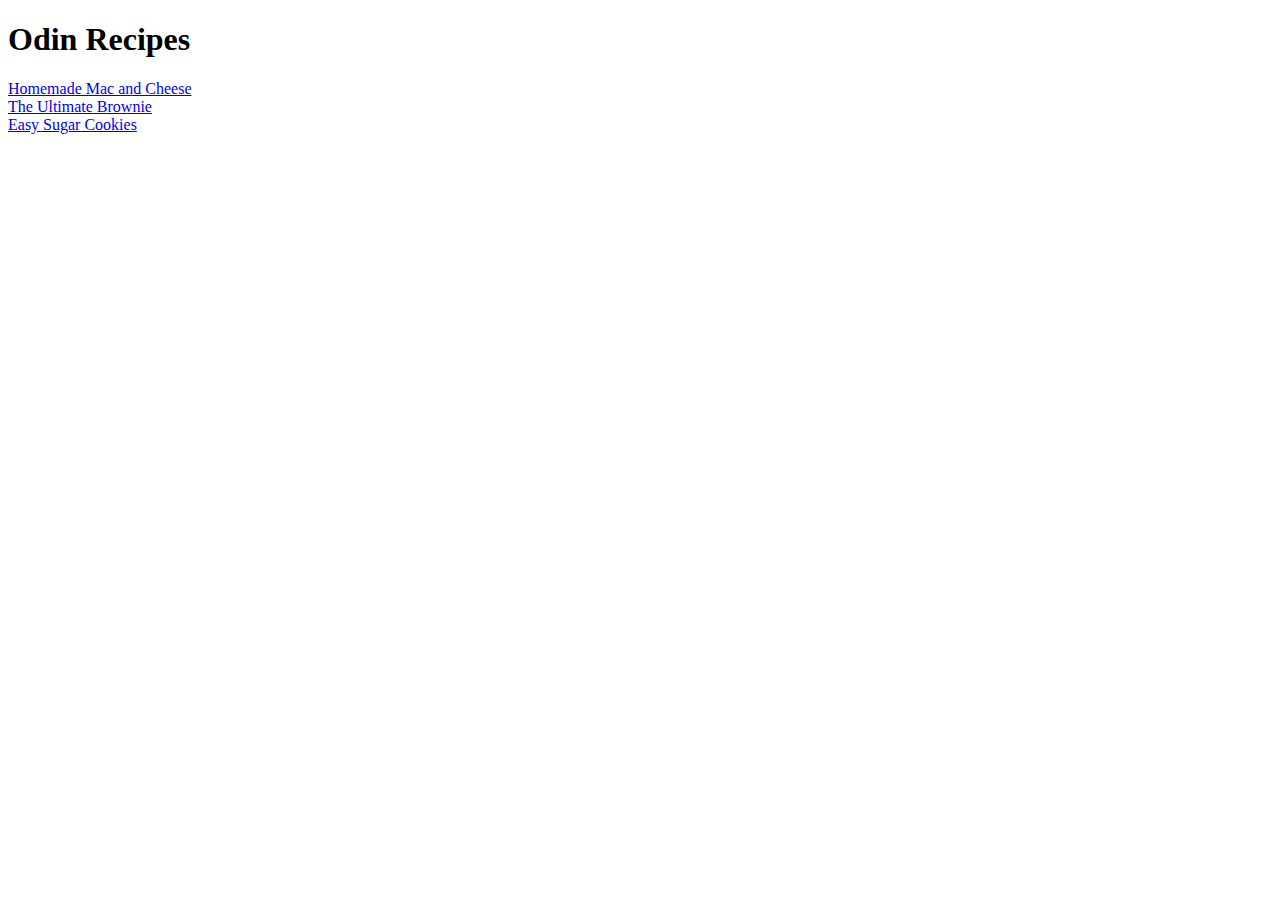
<file: index.html>
<!DOCTYPE html>
<html lang="en">
    <head>
        <meta charset="UTF-8">
        <title>Odin Recipes</title>
    </head>
    <body>
        <h1>Odin Recipes</h1>
       <li><a href="recipes/macandcheese.html">Homemade Mac and Cheese</a></li>
        <li><a href="recipes/brownies.html">The Ultimate Brownie</a></li>
        <li><a href="recipes/sugarcookies.html">Easy Sugar Cookies</a></li>
    </body>
</html>
</file>
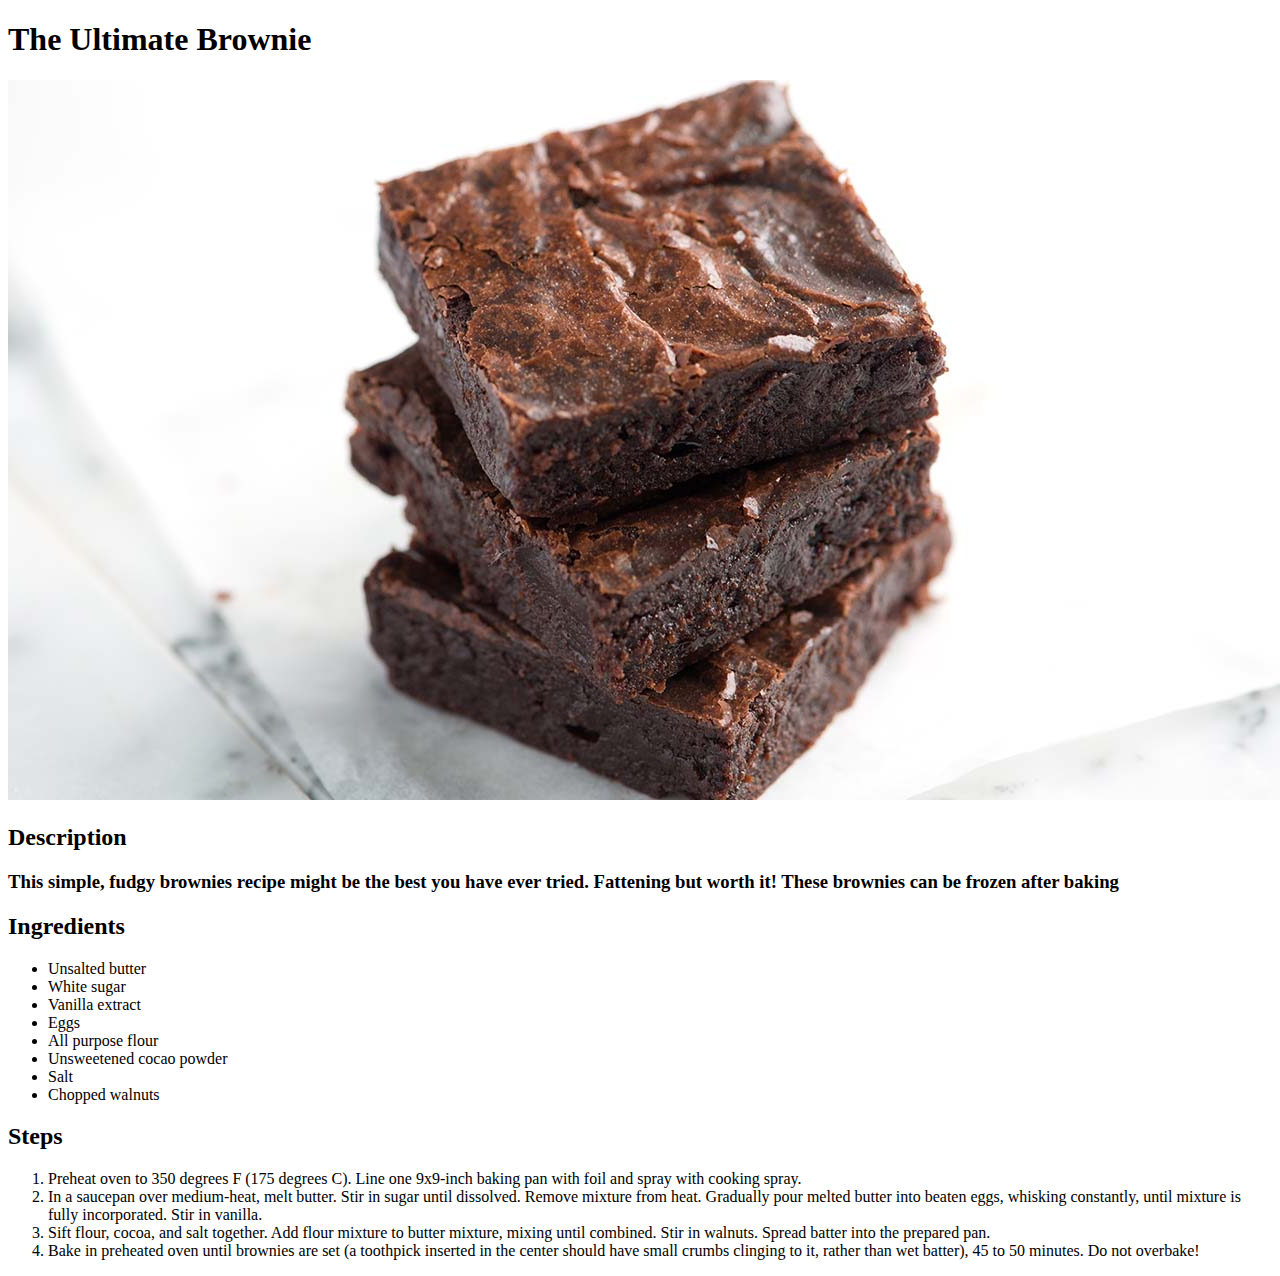
<file: recipes/brownies.html>
<!DOCTYPE html>
<html lang="en">
    <head>
        <meta charset="UTF-8">
        <title>Odin Recipes</title>
    </head>
    <body>
        <h1>The Ultimate Brownie</h1>
        <img src="../images/brownies.jpg">
        <h2>Description</h2>
        <h3>This simple, fudgy brownies recipe might be the best you have ever tried. Fattening but worth it! These brownies can be frozen after baking</h3>
            <h2>Ingredients</h2>
            <ul>
                <li>Unsalted butter</li>
                <li>White sugar</li>
                <li>Vanilla extract</li>
                <li>Eggs</li>
                <li>All purpose flour</li>
                <li>Unsweetened cocao powder</li>
                <li>Salt</li>
                <li>Chopped walnuts</li>
            </ul>
            <h2>Steps</h2>
            <ol>
                <li>Preheat oven to 350 degrees F (175 degrees C). Line one 9x9-inch baking pan with foil and spray with cooking spray.</li>
                <li>In a saucepan over medium-heat, melt butter. Stir in sugar until dissolved. Remove mixture from heat. Gradually pour melted butter into beaten eggs, whisking constantly, until mixture is fully incorporated. Stir in vanilla.</li>
                <li>Sift flour, cocoa, and salt together. Add flour mixture to butter mixture, mixing until combined. Stir in walnuts. Spread batter into the prepared pan.</li>
                <li>Bake in preheated oven until brownies are set (a toothpick inserted in the center should have small crumbs clinging to it, rather than wet batter), 45 to 50 minutes. Do not overbake!</li>
            </ol>

    </body>
</html>
</file>
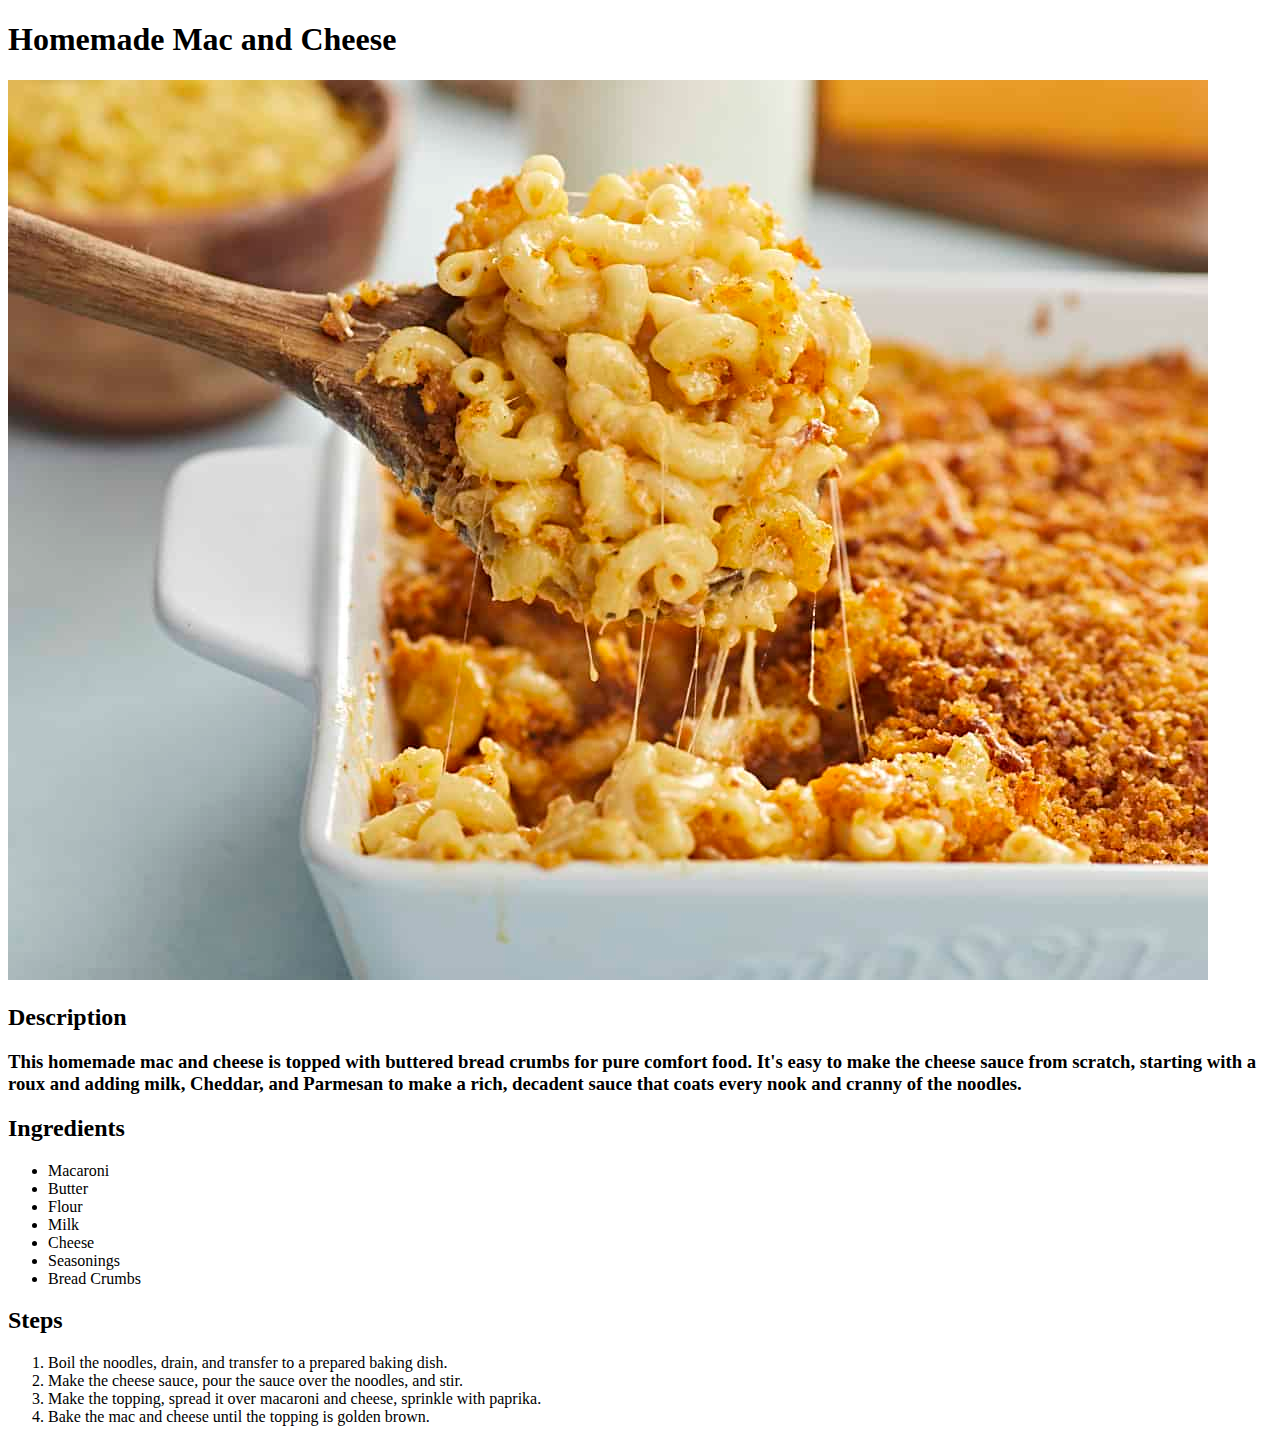
<file: recipes/macandcheese.html>
<!DOCTYPE html>
<html lang="en">
    <head>
        <meta charset="UTF-8">
        <title>Odin Recipes</title>
    </head>
    <body>
        <h1>Homemade Mac and Cheese</h1>
        <img src="../images/mac.jpg">
        <h2>Description</h2>
        <h3>This homemade mac and cheese is topped with buttered bread crumbs for pure comfort food. 
            It's easy to make the cheese sauce from scratch, starting with a roux and adding milk, Cheddar, and Parmesan to make a rich, decadent sauce that coats every nook and cranny of the noodles.</h3>
            <h2>Ingredients</h2>
            <ul>
                <li>Macaroni</li>
                <li>Butter</li>
                <li>Flour</li>
                <li>Milk</li>
                <li>Cheese</li>
                <li>Seasonings</li>
                <li>Bread Crumbs</li>
            </ul>
            <h2>Steps</h2>
            <ol>
                <li>Boil the noodles, drain, and transfer to a prepared baking dish.</li>
                <li>Make the cheese sauce, pour the sauce over the noodles, and stir.</li>
                <li>Make the topping, spread it over macaroni and cheese, sprinkle with paprika.</li>
                <li>Bake the mac and cheese until the topping is golden brown.</li>
            </ol>

    </body>
</html>
</file>
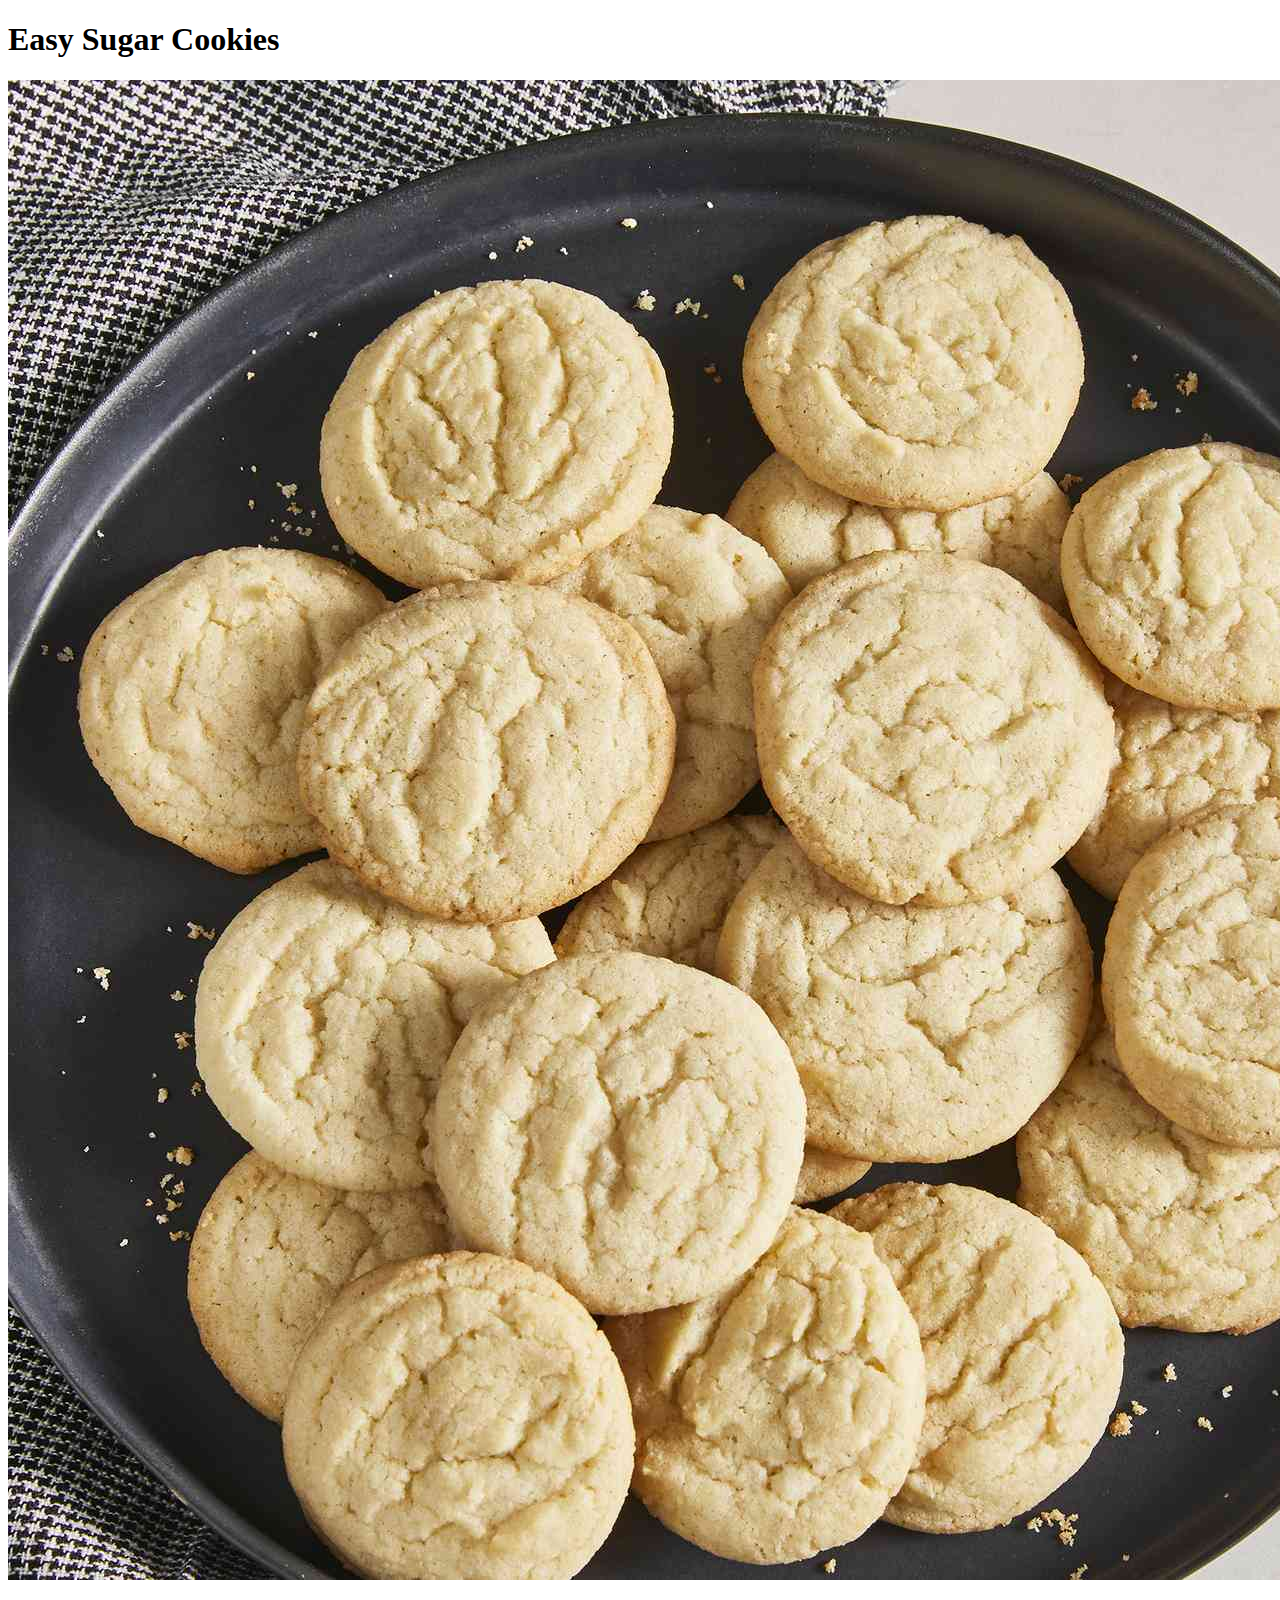
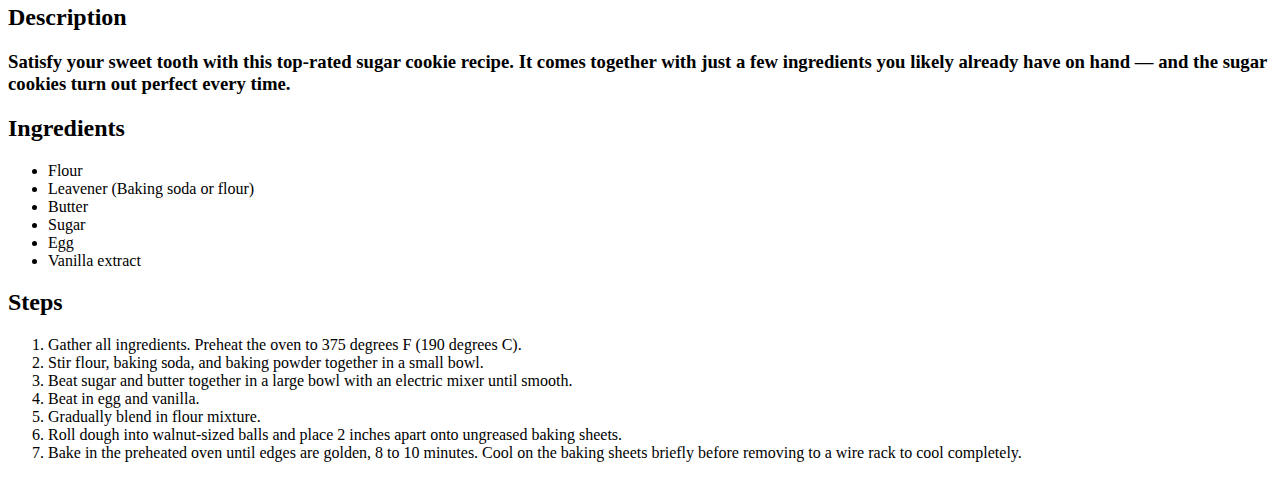
<file: recipes/sugarcookies.html>
<!DOCTYPE html>
<html lang="en">
    <head>
        <meta charset="UTF-8">
        <title>Odin Recipes</title>
    </head>
    <body>
        <h1>Easy Sugar Cookies</h1>
        <img src="../images/sugarcookies.jpg">
        <h2>Description</h2>
        <h3>Satisfy your sweet tooth with this top-rated sugar cookie recipe. It comes together with just a few ingredients you likely already have on hand — and the sugar cookies turn out perfect every time.</h3>
            <h2>Ingredients</h2>
            <ul>
                <li>Flour</li>
                <li>Leavener (Baking soda or flour)</li>
                <li>Butter</li>
                <li>Sugar</li>
                <li>Egg</li>
                <li>Vanilla extract</li>
            </ul>
            <h2>Steps</h2>
           <ol>
                <li>Gather all ingredients. Preheat the oven to 375 degrees F (190 degrees C).</li>
                <li>Stir flour, baking soda, and baking powder together in a small bowl.</li>
                <li>Beat sugar and butter together in a large bowl with an electric mixer until smooth.</li>
                <li>Beat in egg and vanilla.</li>
                <li>Gradually blend in flour mixture.</li>
                <li>Roll dough into walnut-sized balls and place 2 inches apart onto ungreased baking sheets.</li>
                <li>Bake in the preheated oven until edges are golden, 8 to 10 minutes. Cool on the baking sheets briefly before removing to a wire rack to cool completely.</li>
           </ol>

    </body>
</html>
</file>
